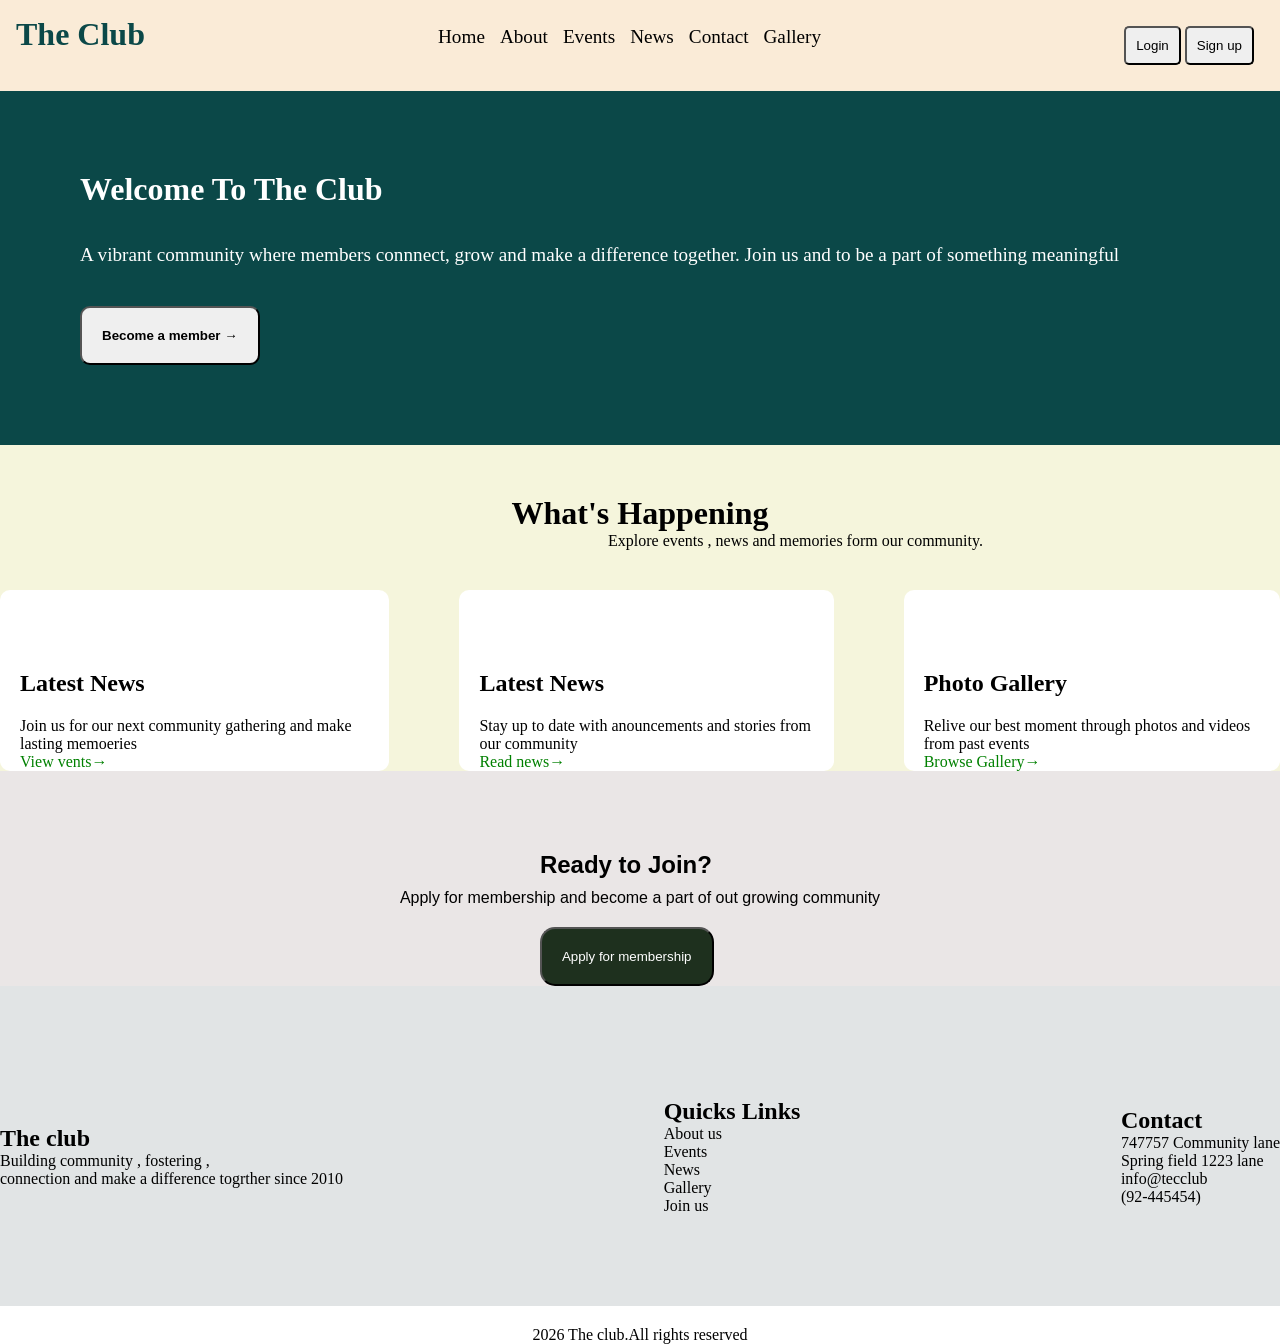
<file: index.html>
<!DOCTYPE html>
<html lang="en">
<head>
    <meta charset="UTF-8">
    <meta name="viewport" content="width=device-width, initial-scale=1.0">
    <title>The Club</title>
    <link rel="stylesheet" href="style.css">
</head>
<body>
    
        <nav>
            <div class="logo">The Club</div>

            <div class="logo2">
            <a href="index.html">Home</a>
            <a href="about.html">About</a>
             <a href="events.html">Events</a>
             <a href="news.html">News</a>
            <a href="contact.html">Contact</a>
            <a href="gallery.html">Gallery</a>
            </div>

            <div class="nav-button">
                <button class="nav-button">Login</button>
                <button class="nav-button">Sign up</button>
            </div>
        </nav>

        <div class="hero-section">
            <h1>Welcome To The Club</h1><br><br>

            <p style="font-size: 1.2rem;">A vibrant community where members connnect, grow and make a difference together. Join us and to be a part of something meaningful</p>
            <button class="hero-button">Become a member &rarr;</button>
        </div>

        <div class="part-3"><h1>What's Happening</h1>
            <p style="padding-left:38rem;">Explore events , news and memories form our community.</p>

          <div class="three-div">
        <div class="box-1"><h2>Latest News </h2><p>Join us for our next community gathering and make lasting memoeries <br><a style="text-decoration: none; color:green;" href="">View vents&rarr;</a>
        </p></div>

          <div class="box-2"><h2>Latest News </h2><p>Stay up to date with anouncements and stories from our community <br><a style="text-decoration: none; color:green;"href="">Read  news&rarr;</a></p></div>

          <div class="box-3"><h2>Photo Gallery </h2><p>Relive our best moment through photos and videos from past events <br>
             <a style="text-decoration: none; color:green;" href="">Browse Gallery&rarr;</a></p></div>
          </div>
        </div>

        <section class="join-section">
            <div class="join-title"><h2>Ready to Join?</h2>
            <p>Apply for membership and become a part of out growing community</p>
            <button class="Apply-button">Apply for membership</button>
            </div>
        </section>

        <footer>
            <div class="fotter-1">
              <ul>
                <h2>The club</h2>
                <p>Building community , fostering , <br>connection and make a difference togrther since 2010</p>
              </ul>

              <ul>
                <h2>Quicks Links</h2>
                <a >About us</a><br>
                <a >Events</a><br>
                <a >News</a><br>
                <a >Gallery</a><br>
                <a >Join us</a>
              </ul>

              <ul>
                <h2>Contact</h2>
                <a>747757 Community lane</a><br>
                <a>Spring field 1223 lane</a><br>
                <a>info@tecclub</a><br>
                <a>(92-445454)</a>
              </ul>
            </div>
            <div class="copyright"><p>2026 The club.All rights reserved</p></div>
        </footer>


    
</body>
</html>
</file>
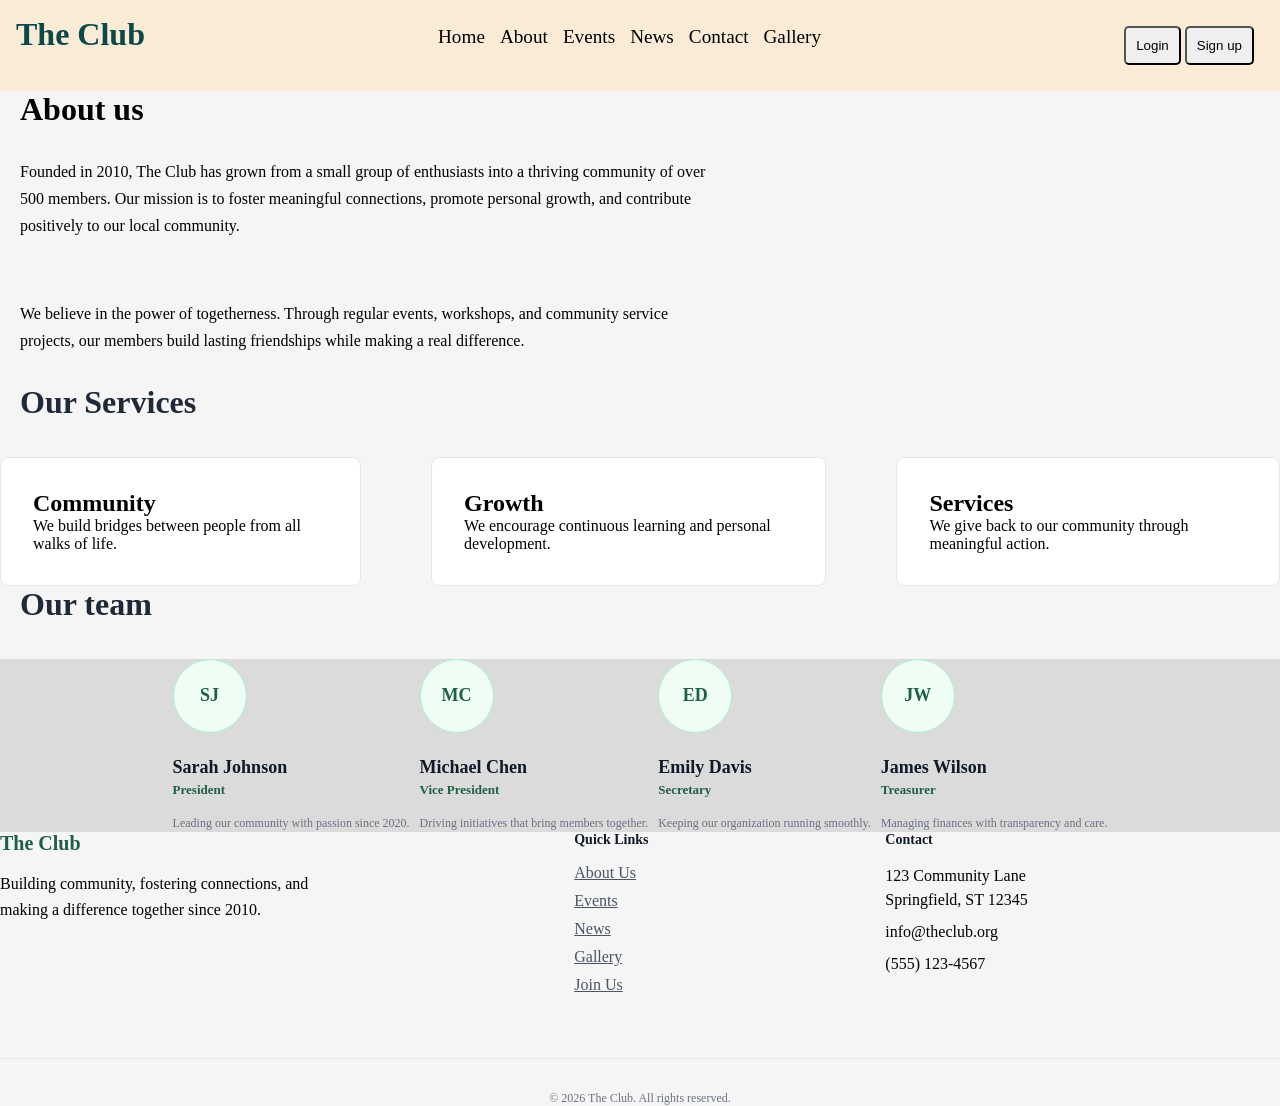
<file: about.html>
<!DOCTYPE html>
<html lang="en">
<head>
    <meta charset="UTF-8">
    <meta name="viewport" content="width=device-width, initial-scale=1.0">
    <title>The Club</title>
    <link rel="stylesheet" href="about.css">
</head>
<body>
    <nav>
            <div class="logo">The Club</div>

            <div class="logo2">
            <a href="index.html">Home</a>
            <a href="about.html">About</a>
             <a href="events.html">Events</a>
             <a href="news.html">News</a>
            <a href="contact.html">Contact</a>
            <a href="gallery.html">Gallery</a>
            </div>

            <div class="nav-button">
                <button class="nav-button">Login</button>
                <button class="nav-button">Sign up</button>
            </div>
        </nav>

    <div class="about-head">
        <h1>About us</h1>
        <p>Founded in 2010, The Club has grown from a small group of enthusiasts into a thriving community of over 500 members. Our mission is to foster meaningful connections, promote personal growth, and contribute positively to our local community.</p>

        <p>We believe in the power of togetherness. Through regular events, workshops, and community service projects, our members build lasting friendships while making a real difference.</p>
    </div>
     
    <section class="value-section">
          <h2 class="section-title">Our Services</h2>
        
        <div class="container">
          
            <div class="value-card">

                <h2>Community</h2>
                <p>We build bridges between people from all walks of life.</p>
                </div>
                <div class="value-card">
                    <h2>Growth</h2>
                    <p>We encourage continuous learning and personal development.</p>
                </div>
                <div class="value-card">
                    <h2>Services</h2>
                      <p>We give back to our community through meaningful action.</p>
                </div>
            </div>
        </div>
    </section>

    <section class="team-section">
        <h2 class="team-title">Our team</h2>
        <div class="team-container">
    
       <div class="team-card">
                    <div class="avatar">SJ</div>
                    <h3 class="team-name">Sarah Johnson</h3>
                    <p class="team-role">President</p>
                    <p class="team-desc">Leading our community with passion since 2020.</p>
                </div>
                <div class="team-card">
                    <div class="avatar">MC</div>
                    <h3 class="team-name">Michael Chen</h3>
                    <p class="team-role">Vice President</p>
                    <p class="team-desc">Driving initiatives that bring members together.</p>
                </div>
                <div class="team-card">
                    <div class="avatar">ED</div>
                    <h3 class="team-name">Emily Davis</h3>
                    <p class="team-role">Secretary</p>
                    <p class="team-desc">Keeping our organization running smoothly.</p>
                </div>
                <div class="team-card">
                    <div class="avatar">JW</div>
                    <h3 class="team-name">James Wilson</h3>
                    <p class="team-role">Treasurer</p>
                    <p class="team-desc">Managing finances with transparency and care.</p>
                </div>
            </div>

        
        </div>


    </section>
    
    <footer>
        <div class="container footer-grid">
            <div class="footer-brand">
                <h2>The Club</h2>
                <p>Building community, fostering connections, and making a difference together since 2010.</p>
            </div>
            <div>
                <h3 class="footer-links-title">Quick Links</h3>
                <ul class="footer-links">
                    <li><a href="#">About Us</a></li>
                    <li><a href="#">Events</a></li>
                    <li><a href="#">News</a></li>
                    <li><a href="#">Gallery</a></li>
                    <li><a href="#">Join Us</a></li>
                </ul>
            </div>
            <div>
                <h3 class="footer-links-title">Contact</h3>
                <div class="contact-info">
                    <p>123 Community Lane<br>Springfield, ST 12345</p>
                    <p>info@theclub.org</p>
                    <p>(555) 123-4567</p>
                </div>
            </div>
        </div>
        <div class="container footer-bottom">
            &copy; 2026 The Club. All rights reserved.
        </div>
    </footer>
</body>
</html>
</file>
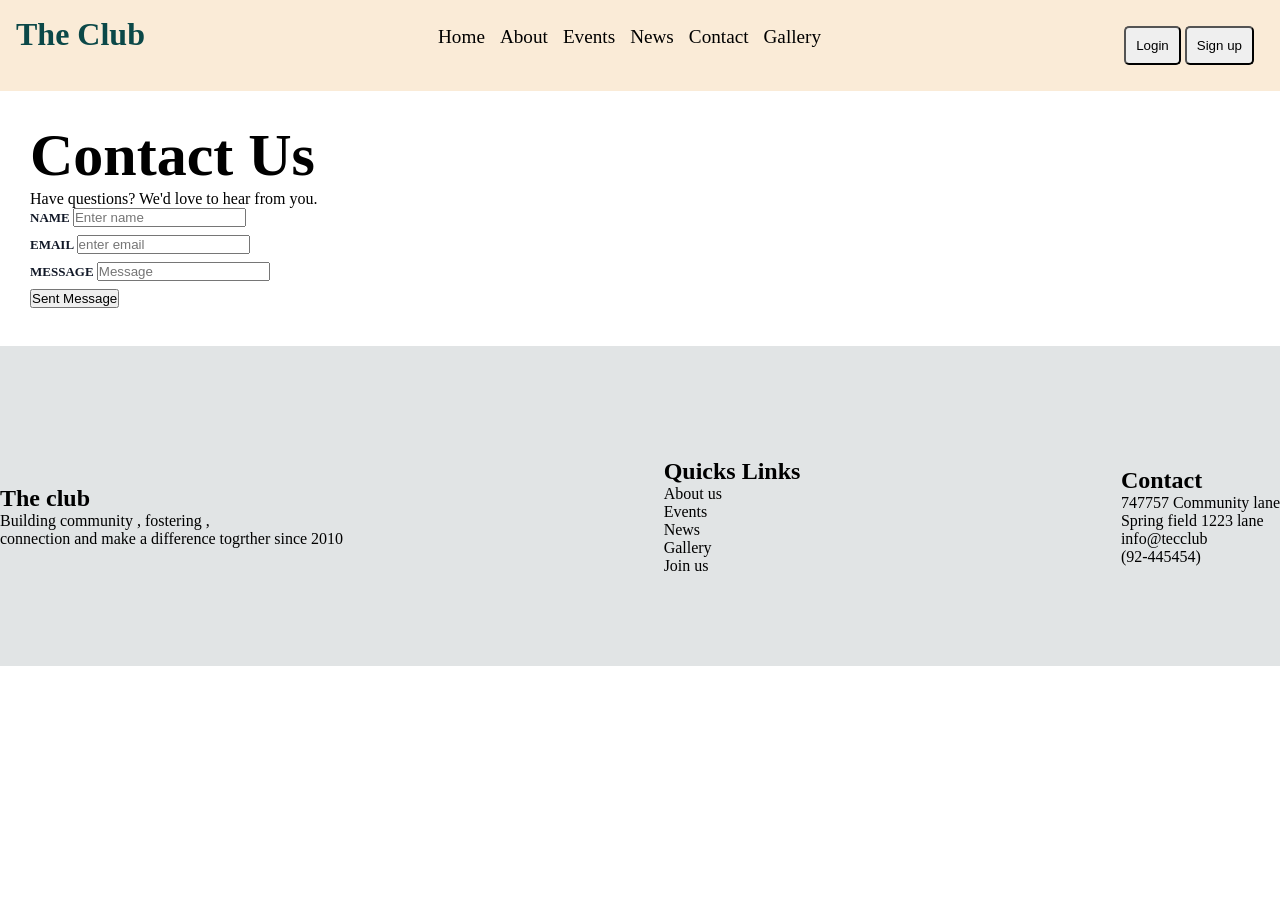
<file: contact.html>
<!DOCTYPE html>
<html lang="en">
<head>
    <meta charset="UTF-8">
    <meta name="viewport" content="width=device-width, initial-scale=1.0">
    <title>The club contact</title>
    <link rel="stylesheet" href="contact.css">
</head>
<body>
     <nav>
            <div class="logo">The Club</div>

            <div class="logo2">
            <a href="index.html">Home</a>
            <a href="about.html">About</a>
             <a href="events.html">Events</a>
             <a href="news.html">News</a>
            <a href="contact.html">Contact</a>
            <a href="gallery.html">Gallery</a>
            </div>

            <div class="nav-button">
                <button class="nav-button">Login</button>
                <button id="" class="nav-button">Sign up</button>
            </div>
        </nav>

        <section class="contact-section">
            <h2>Contact Us</h2>
            <p>Have questions? We'd love to hear from you.</p>
            <form action="">
                <div class="form-group">
                    <label for="Name">Name</label>
                <input type="text" placeholder="Enter name">
                </div>
                <div class="form-group">
                    <label for="Email">Email</label>
                <input type="email" placeholder="enter email">
                </div>
               <div class="form-group">
                 <label for="Message">Message</label>
                <input type="text" placeholder="Message">
               </div>
                <div class="form-group">
                    <label for="Buton"></label>
                <button>Sent Message</button>
                </div>
            </form>
        </section>

                <footer>
            <div class="fotter-1">
              <ul>
                <h2>The club</h2>
                <p>Building community , fostering , <br>connection and make a difference togrther since 2010</p>
              </ul>

              <ul>
                <h2>Quicks Links</h2>
                <a >About us</a><br>
                <a >Events</a><br>
                <a >News</a><br>
                <a >Gallery</a><br>
                <a >Join us</a>
              </ul>

              <ul>
                <h2>Contact</h2>
                <a>747757 Community lane</a><br>
                <a>Spring field 1223 lane</a><br>
                <a>info@tecclub</a><br>
                <a>(92-445454)</a>
              </ul>
            </div>
            <div clas
</body>
</html>
</file>
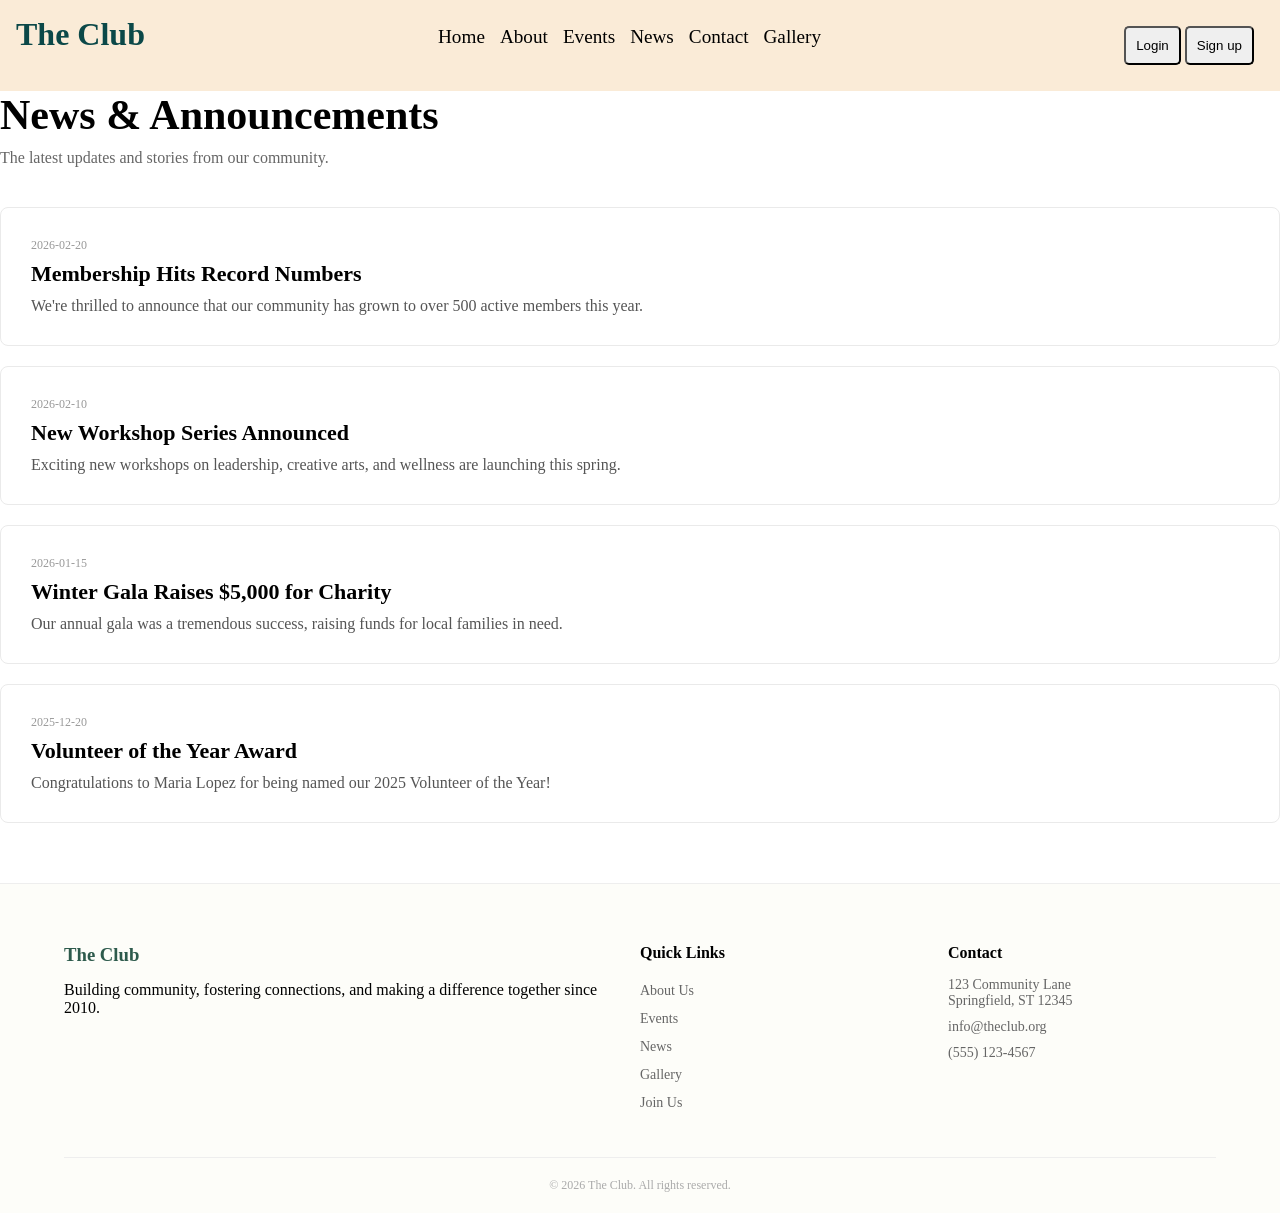
<file: news.html>
<!DOCTYPE html>
<html lang="en">
<head>
    <meta charset="UTF-8">
    <meta name="viewport" content="width=device-width, initial-scale=1.0">
    <title>The Club - News & Announcements</title>
    <link rel="stylesheet" href="news.css">
</head>
<body>
        <nav>
            <div class="logo">The Club</div>

            <div class="logo2">
            <a href="index.html">Home</a>
            <a href="about.html">About</a>
             <a href="events.html">Events</a>
             <a href="news.html">News</a>
            <a href="contact.html">Contact</a>
            <a href="gallery.html">Gallery</a>
            </div>

            <div class="nav-button">
                <button class="nav-button">Login</button>
                <button class="nav-button">Sign up</button>
            </div>
        </nav>

    <main class="container">
        <section class="intro">
            <h1>News & Announcements</h1>
            <p>The latest updates and stories from our community.</p>
        </section>

        <section class="news-feed">
            <article class="news-card">
                <span class="post-date">2026-02-20</span>
                <h2>Membership Hits Record Numbers</h2>
                <p>We're thrilled to announce that our community has grown to over 500 active members this year.</p>
            </article>

            <article class="news-card">
                <span class="post-date">2026-02-10</span>
                <h2>New Workshop Series Announced</h2>
                <p>Exciting new workshops on leadership, creative arts, and wellness are launching this spring.</p>
            </article>

            <article class="news-card">
                <span class="post-date">2026-01-15</span>
                <h2>Winter Gala Raises $5,000 for Charity</h2>
                <p>Our annual gala was a tremendous success, raising funds for local families in need.</p>
            </article>

            <article class="news-card">
                <span class="post-date">2025-12-20</span>
                <h2>Volunteer of the Year Award</h2>
                <p>Congratulations to Maria Lopez for being named our 2025 Volunteer of the Year!</p>
            </article>
        </section>
    </main>

    <footer class="site-footer">
        <div class="footer-grid">
            <div class="footer-brand">
                <h3>The Club</h3>
                <p>Building community, fostering connections, and making a difference together since 2010.</p>
            </div>
            <div class="footer-links">
                <h4>Quick Links</h4>
                <ul>
                    <li><a href="#">About Us</a></li>
                    <li><a href="#">Events</a></li>
                    <li><a href="#">News</a></li>
                    <li><a href="#">Gallery</a></li>
                    <li><a href="#">Join Us</a></li>
                </ul>
            </div>
            <div class="footer-contact">
                <h4>Contact</h4>
                <p>123 Community Lane<br>Springfield, ST 12345</p>
                <p>info@theclub.org</p>
                <p>(555) 123-4567</p>
            </div>
        </div>
        <div class="footer-bottom">
            &copy; 2026 The Club. All rights reserved.
        </div>
    </footer>

</body>
</html>
</file>
<file: style.css>
*{
    margin: 0px;
    padding: 0px;
}
nav{
    background-color: antiquewhite;
    padding: 1rem;
    display: flex;
    justify-content:space-between;
}
.logo{
    font-size:2rem;
    font-weight: bold;
    color: rgb(11, 72, 72);
}
.logo2{
    padding: 10px;
    display: flex;
    gap: 15px;
    font-size: 1.2rem;

}
.logo2 a{
    text-decoration: none;
    color:black;
}

.nav-button{
    padding: 10px 10px 10px 10px;
    color:black;
    border-radius: 5px;
}
.hero-section{
    color: white;
    background-color:  rgb(11, 72, 72);
    padding: 80px;
}
.hero-button{
    margin-top: 40px;
    padding:20px 20px 20px 20px; 
    border-radius: 10px;
    font-weight: bold;
}
.part-3{
padding-top: 50px;
 background-color:beige;
}
.part-3 h1 {
    display: flex;
    justify-content: center;

}
.three-div{
    margin-top: 40px;
    display: flex;
justify-content: center;
gap: 70px;

}
.box-1{
    
    background-color:white;
     padding-top:80px;
    padding-left: 20px;
    border-radius: 10px;
}
.box-2{
    
    background-color:white;
     padding-top:80px;
    padding-left: 20px;
    border-radius: 10px;
}
.box-3 {
    
    background-color:white;
    padding-top:80px;
    padding-left: 20px;
    border-radius: 10px;
}
.three-div p{
    padding-top: 20px;
}
.three-div a{
    padding-top: 20px;
}
.join-section{
    background-color: rgb(234, 230, 230);
    /* margin-top: 30px; */
    display: flex;
    justify-content: center;
}
.join-title{
    padding-top: 80px;
}
.join-title h2{
    font-family: 'Franklin Gothic Medium', 'Arial Narrow', Arial, sans-serif;
    padding-left: 140px;
}
.join-title p{
    font-family: Arial, Helvetica, sans-serif;
    margin-top: 10px;

}
.Apply-button{
    padding-top:20px;
    padding-bottom: 20px;
    padding-left: 20px;
    padding-right: 20px;
    background-color: rgb(30, 48, 30);
    color: white;
    margin-left: 140px;
    margin-top: 20px;
    border-radius: 15px;
}

.fotter-1{
    padding-top: 20px;
     background-color: #e1e4e5;
    height: 300px;
    color:black;
    display: flex;
    justify-content: space-between;
    align-items: center;
}
.copyright{
    padding-top: 20px;
    display: flex;
    justify-content: center;
    font-family: Georgia, 'Times New Roman', Times, serif;
}
</file>
<file: about.css>
*{
    margin: 0px;
    padding: 0px;

}
nav{
    background-color: antiquewhite;
    padding: 1rem;
    display: flex;
    justify-content:space-between;
}
.logo{
    font-size:2rem;
    font-weight: bold;
    color: rgb(11, 72, 72);
}
.logo2{
    padding: 10px;
    display: flex;
    gap: 15px;
    font-size: 1.2rem;

}
.logo2 a{
    text-decoration: none;
    color:black;
}

.nav-button{
    padding: 10px 10px 10px 10px;
    color:black;
    border-radius: 5px;
}

body{
    background-color: whitesmoke;
}
.about-head {
    padding-left:20px ;
}
.about-head p{
padding: 30px 0;
line-height: 1.7;
max-width: 700PX;
}
.section-title{
    font-family: 'Merriweather';
            font-size: 32px;
            color: #1F2937;
            margin-bottom: 36px;
              padding-left: 20px;
}

.container{
    display: flex;
    justify-content: center;
    gap: 70px;

}
.value-card{
          background: #ffffff;
            border: 1px solid #E5E7EB;
            border-radius: 8px;
            padding: 32px;
    
}
.team-title{
    font-family: 'Merriweather';
            font-size: 32px;
            color: #1F2937;
            margin-bottom: 36px;
              padding-left: 20px;
}
.team-container{
    display:flex;
    justify-content: center;
    background-color: #dadbda;
    gap: 10px;
}
.avatar {
            width: 72px;
            height: 72px;
            border-radius: 50%;
            background-color: #F0FDF4;
            color: #1E6043;
            font-weight: 700;
            font-size: 18px;
            display: flex;
            align-items: center;
            justify-content: center;
            margin-bottom: 24px;
            border: 1px solid #A7F3D0;
        }
.value-container{
    display: flex;
    justify-content: center;

    
}
 .team-name {
            font-family: 'Merriweather', serif;
            font-size: 18px;
            color: #111827;
            margin-bottom: 4px;
            font-weight: 700;
        }
    .team-role {
            font-size: 13px;
            font-weight: 600;
            color: #1E6043;
            margin-bottom: 16px;
        }
.team-desc {
            font-size: 12px;
            color: #6B7280;
            line-height: 1.5;
}



/* footer box/ */
.footer {
            background-color: #F9FAFB;
            padding: 60px 0 32px 0;
            font-size: 14px;
            color: #4B5563;
            border-top: 1px solid #E5E7EB;
        }

        .footer-grid {
            display: grid;
            grid-template-columns: 2fr 1fr 1.5fr;
            gap: 48px;
            margin-bottom: 64px;
        }

        .footer-brand h2 {
            font-family: 'Merriweather', serif;
            font-size: 20px;
            color: #1E6043;
            margin-bottom: 16px;
        }

        .footer-brand p {
            max-width: 340px;
            line-height: 1.6;
        }

        .footer-links-title {
            font-size: 14px;
            font-weight: 600;
            color: #111827;
            margin-bottom: 16px;
        }

        .footer-links {
            list-style: none;
            display: flex;
            flex-direction: column;
            gap: 10px;
        }

        .footer-links a {
            color: #4B5563;
            transition: color 0.2s;
        }

        .footer-links a:hover {
            color: #1E6043;
        }

        .contact-info {
            display: flex;
            flex-direction: column;
            gap: 8px;
        }

        .contact-info p {
            line-height: 1.5;
        }

        .footer-bottom {
            text-align: center;
            font-size: 12px;
            color: #6B7280;
            padding-top: 32px;
            border-top: 1px solid #E5E7EB;
        }
</file>
<file: contact.css>
*{
    margin: 0px;
    padding: 0px;
}
nav{
    background-color: antiquewhite;
    padding: 1rem;
    display: flex;
    justify-content:space-between;
}
.logo{
    font-size:2rem;
    font-weight: bold;
    color: rgb(11, 72, 72);
}
.logo2{
    padding: 10px;
    display: flex;
    gap: 15px;
    font-size: 1.2rem;

}
.logo2 a{
    text-decoration: none;
    color:black;
}

.nav-button{
    padding: 10px 10px 10px 10px;
    color:black;
    border-radius: 5px;
}
.contact-section h2{
    font-size: 60px;
}

.contact-section{
    display:grid;
    padding: 30px;
}
.form-group{
            display: block;
            font-size: 13px;
            font-weight: 700;
            color: #111827;
            margin-bottom: 8px;
            text-transform: uppercase;
            
        }

.fotter-1{
    padding-top: 20px;
     background-color: #e1e4e5;
    height: 300px;
    color:black;
    display: flex;
    justify-content: space-between;
    align-items: center;
}
.copyright{
    padding-top: 20px;
    display: flex;
    justify-content: center;
    font-family: Georgia, 'Times New Roman', Times, serif;
}
</file>
<file: news.css>
*{
    margin: 0px;
    padding: 0px;
}
nav{
    background-color: antiquewhite;
    padding: 1rem;
    display: flex;
    justify-content:space-between;
}
.logo{
    font-size:2rem;
    font-weight: bold;
    color: rgb(11, 72, 72);
}
.logo2{
    padding: 10px;
    display: flex;
    gap: 15px;
    font-size: 1.2rem;

}
.logo2 a{
    text-decoration: none;
    color:black;
}

.nav-button{
    padding: 10px 10px 10px 10px;
    color:black;
    border-radius: 5px;
}
/* Intro Section */
.intro h1 {
    font-family: 'Georgia', serif;
    font-size: 42px;
    margin-bottom: 10px;
}

.intro p {
    color: #666;
    margin-bottom: 40px;
}

/* News Cards */
.news-feed {
    display: flex;
    flex-direction: column;
    gap: 20px;
}

.news-card {
    background: white;
    border: 1px solid #eaeaea;
    border-radius: 8px;
    padding: 30px;
}

.post-date {
    font-size: 12px;
    color: #999;
    display: block;
    margin-bottom: 8px;
}

.news-card h2 {
    font-family: 'Georgia', serif;
    font-size: 22px;
    margin-bottom: 10px;
}

.news-card p {
    color: #555;
}

/* Footer */
.site-footer {
    background: #fdfdf9;
    border-top: 1px solid #eee;
    padding: 60px 5% 20px;
    margin-top: 60px;
}

.footer-grid {
    display: grid;
    grid-template-columns: 2fr 1fr 1fr;
    gap: 40px;
    margin-bottom: 40px;
}

.footer-brand h3 {
    color: #2d5a4c;
    margin-bottom: 15px;
}

.footer-links h4, .footer-contact h4 {
    margin-bottom: 15px;
    font-size: 16px;
}

.footer-links ul {
    list-style: none;
}

.footer-links a {
    text-decoration: none;
    color: #666;
    font-size: 14px;
    line-height: 2;
}

.footer-contact p {
    font-size: 14px;
    color: #666;
    margin-bottom: 10px;
}

.footer-bottom {
    text-align: center;
    font-size: 12px;
    color: #aaa;
    border-top: 1px solid #eee;
    padding-top: 20px;
}

/* Responsive Design */
@media (max-width: 768px) {
    .footer-grid {
        grid-template-columns: 1fr;
    }
    
    nav, .auth-buttons {
        display: none; /* Simplification for mobile mobile */
    }
}
</file>
